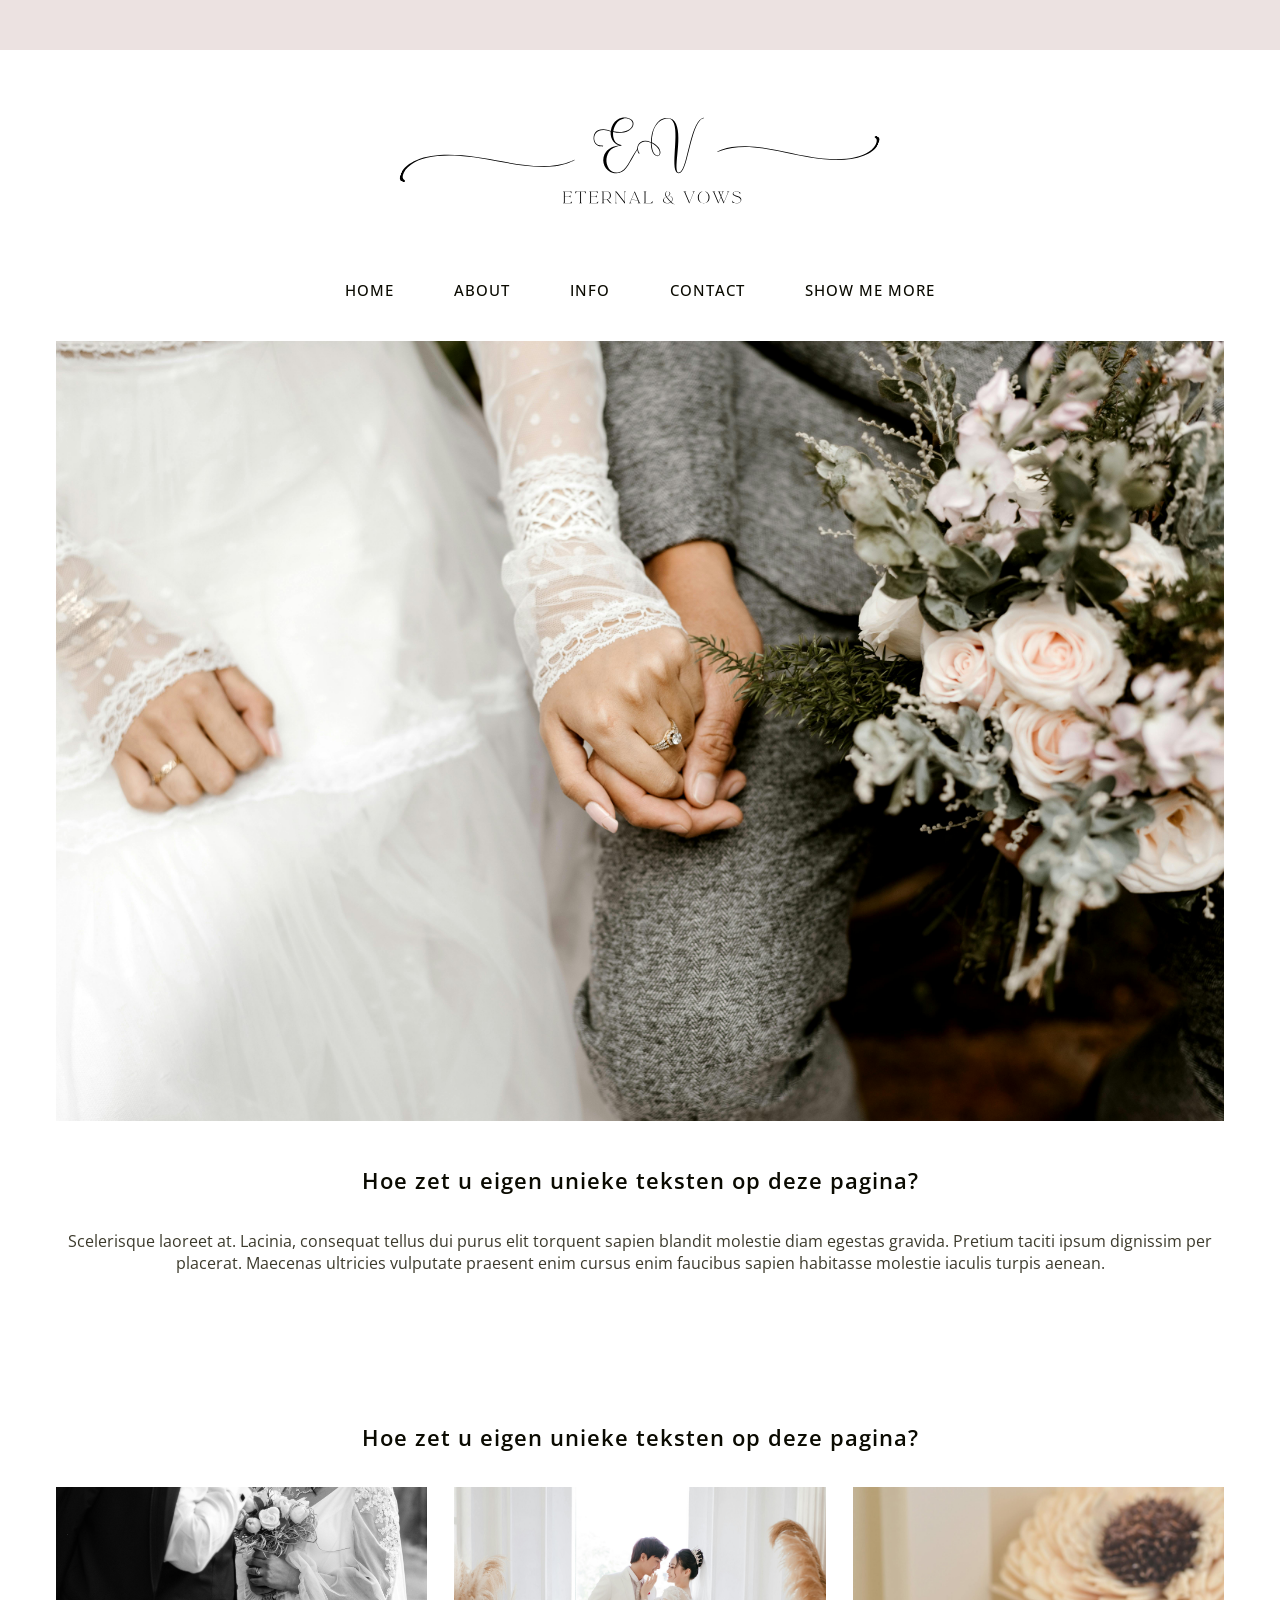
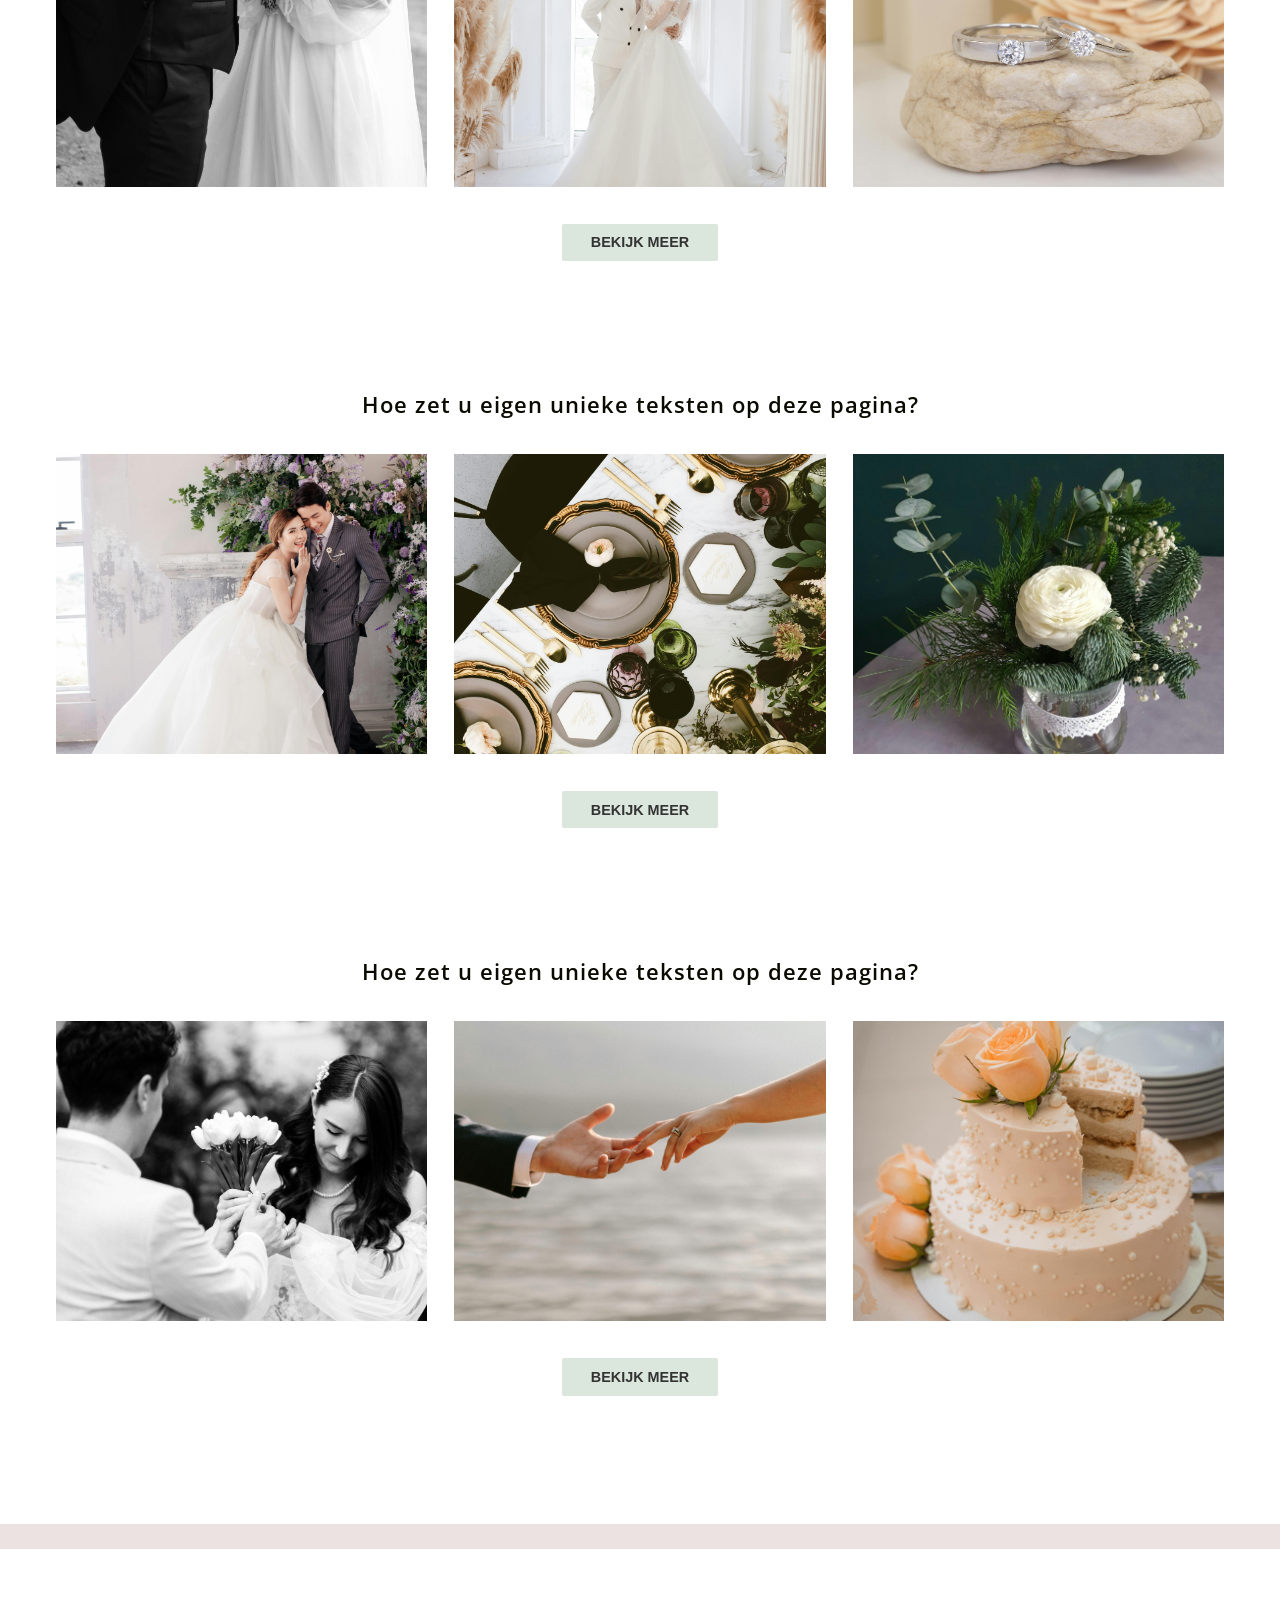
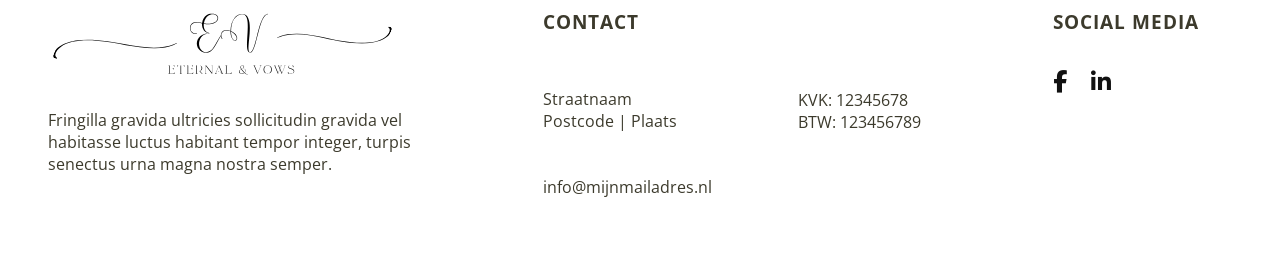
<file: index.html>
<!DOCTYPE html>
<html lang="en">
<head>
    <meta charset="UTF-8">
    <meta name="viewport" content="width=device-width, initial-scale=1.0">
    <title>Eternal Vows Homepage</title>
    <link rel="stylesheet" href="style.css">
    <link href="https://fonts.googleapis.com/css2?family=Open+Sans:wght@400;500;600;700&display=swap" rel="stylesheet">
   <link rel="stylesheet" href="https://cdnjs.cloudflare.com/ajax/libs/font-awesome/6.6.0/css/all.min.css">
</head>
<body>

<!----------- HEADER ------------>

  <header>

    <!-- Header Container -->  
    <div class="container">
      <div class="row">
    <!-- Logo -->
        <h1 class="logo">
          <a href="/"><img src="images/eternalvows-logo.svg" alt="Eternal Vows Logo"></a>
        </h1>

    <!-- Hamburger toggle -->
        <input type="checkbox" id="menu-toggle">
        <label for="menu-toggle" class="menu-icon" aria-label="Open menu">&#9776;</label>

    <!-- Navigation -->
        <nav class="nav-links">
          <label for="menu-toggle" class="close-icon" aria-label="Close menu">&times;</label>
            <ul>
              <li><a href="/">Home</a></li>
              <li><a href="/about">About</a></li>
              <li><a href="/info">Info</a></li>
              <li><a href="/contact">Contact</a></li>
              <li><a href="/more">Show me more</a></li>
            </ul>
        </nav>
      </div>
    </div>

  </header>

<!------------ MAIN ------------>

  <main>

    <!------ Front Image Container ------>
    <section> 
      <div class="fi-container ">
        <div class="row">
    <!-- Front Image -->
          <div class="front-image"> 
           <img src="images/front-image.jpg" alt="Front image">
          </div>
    <!-- Title with text--> 
          <h2>Hoe zet u eigen unieke teksten op deze pagina?</h2>
          <p>Scelerisque laoreet at. Lacinia, consequat tellus dui purus elit torquent sapien blandit molestie diam egestas gravida. Pretium taciti ipsum dignissim per placerat. Maecenas ultricies vulputate praesent enim cursus enim faucibus sapien habitasse molestie iaculis turpis aenean.</p>
        </div>
      </div>
    </section> 

    <!---------- Flexbox Gallery 1 ---------->

    <section class="flex-container">

      <h2>Hoe zet u eigen unieke teksten op deze pagina?</h2>

      <div class="flex-row">
        <div class="gallery-item">
          <img src="images/bwflowers.jpg" alt="Black and white flowers">
        </div>
        <div class="gallery-item">
          <img src="images/happycouple.jpg" alt="Happy Couple">
        </div>
        <div class="gallery-item">
          <img src="images/rings.jpg" alt="Wedding rings">
        </div>
      </div>
     <!-- Gallery Button -->
      <button href="#">BEKIJK MEER</button>

    </section>

    <!---------- Flexbox Gallery 2 ---------->

    <section class="flex-container">

      <h2>Hoe zet u eigen unieke teksten op deze pagina?</h2>

      <div class="flex-row">
        <div class="gallery-item">
          <img src="images/giggling.jpg" alt="Giggling couple">
        </div>
        <div class="gallery-item">
          <img src="images/dinner.jpg" alt="Dinner table">
        </div>
        <div class="gallery-item">
          <img src="images/whiteflower.jpg" alt="White flower">
        </div>
      </div>
     <!-- Gallery Button -->
      <button href="#">BEKIJK MEER</button>

    </section>

    <!---------- Flexbox Gallery 3 ---------->

    <section class="flex-container">

      <h2>Hoe zet u eigen unieke teksten op deze pagina?</h2>

      <div class="flex-row">
        <div class="gallery-item">
          <img src="images/bwcouple.jpg" alt="Black and white couple">
        </div>
        <div class="gallery-item">
          <img src="images/hands.jpg" alt="Hands">
        </div>
        <div class="gallery-item">
          <img src="images/weddingcake.jpg" alt="Weddingcake">
        </div>
      </div>
     <!-- Gallery Button -->
      <button href="#">BEKIJK MEER</button>

    </section>

  </main>

  <!----------------FOOTER -------------->

  <footer>

   <div class="footer-row">

    <div class="footer-item1">
      <h2 class="footer-logo"> 
        <a href="/"><img src="images/footer-logo.svg" alt="Eternal Vows Logo"></a>
      </h2>
      <p class="footer-text">
        Fringilla gravida ultricies sollicitudin gravida vel habitasse luctus habitant tempor integer, turpis senectus urna magna nostra semper.
      </p>
    </div>

    <div class="footer-item2 contact">
      <h3>CONTACT</h3>
      <br></br>
      <p>Straatnaam</p>
      <p>Postcode | Plaats</p>
      <br></br>
      <p>info@mijnmailadres.nl</p>
    </div>

    <div class="footer-item3">
      <div class="kvk">
        <p>KVK: 12345678</p>
        <p>BTW: 123456789</p>
      </div>
    </div>

    <div class="footer-item4">
      <h3>Social Media</h3>
      <div class="social-icons">
        <a href="#" aria-label="Facebook"><i class="fab fa-facebook-f"></i></a>
        <a href="#" aria-label="LinkedIn"><i class="fab fa-linkedin-in"></i></a>
      </div>
    </div>
   </div>

  </footer>
    
</body>
</html>
</file>
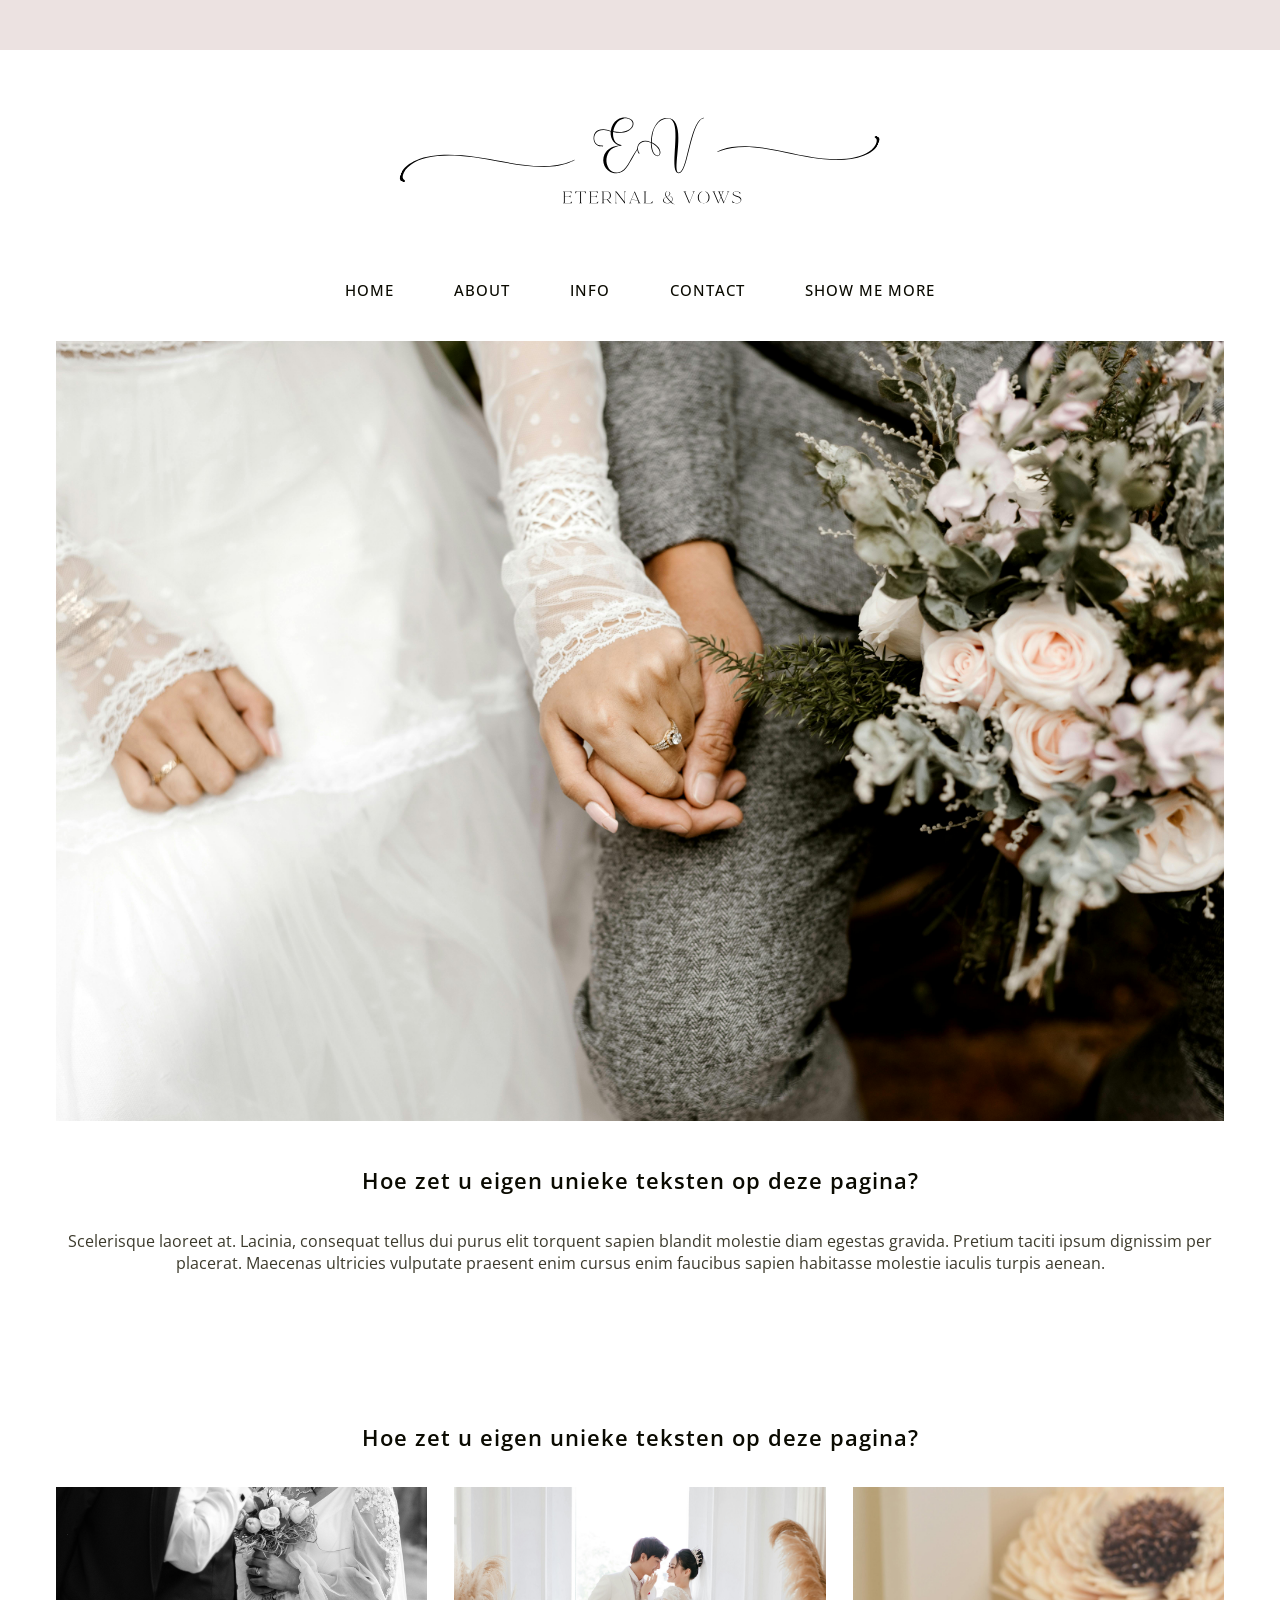
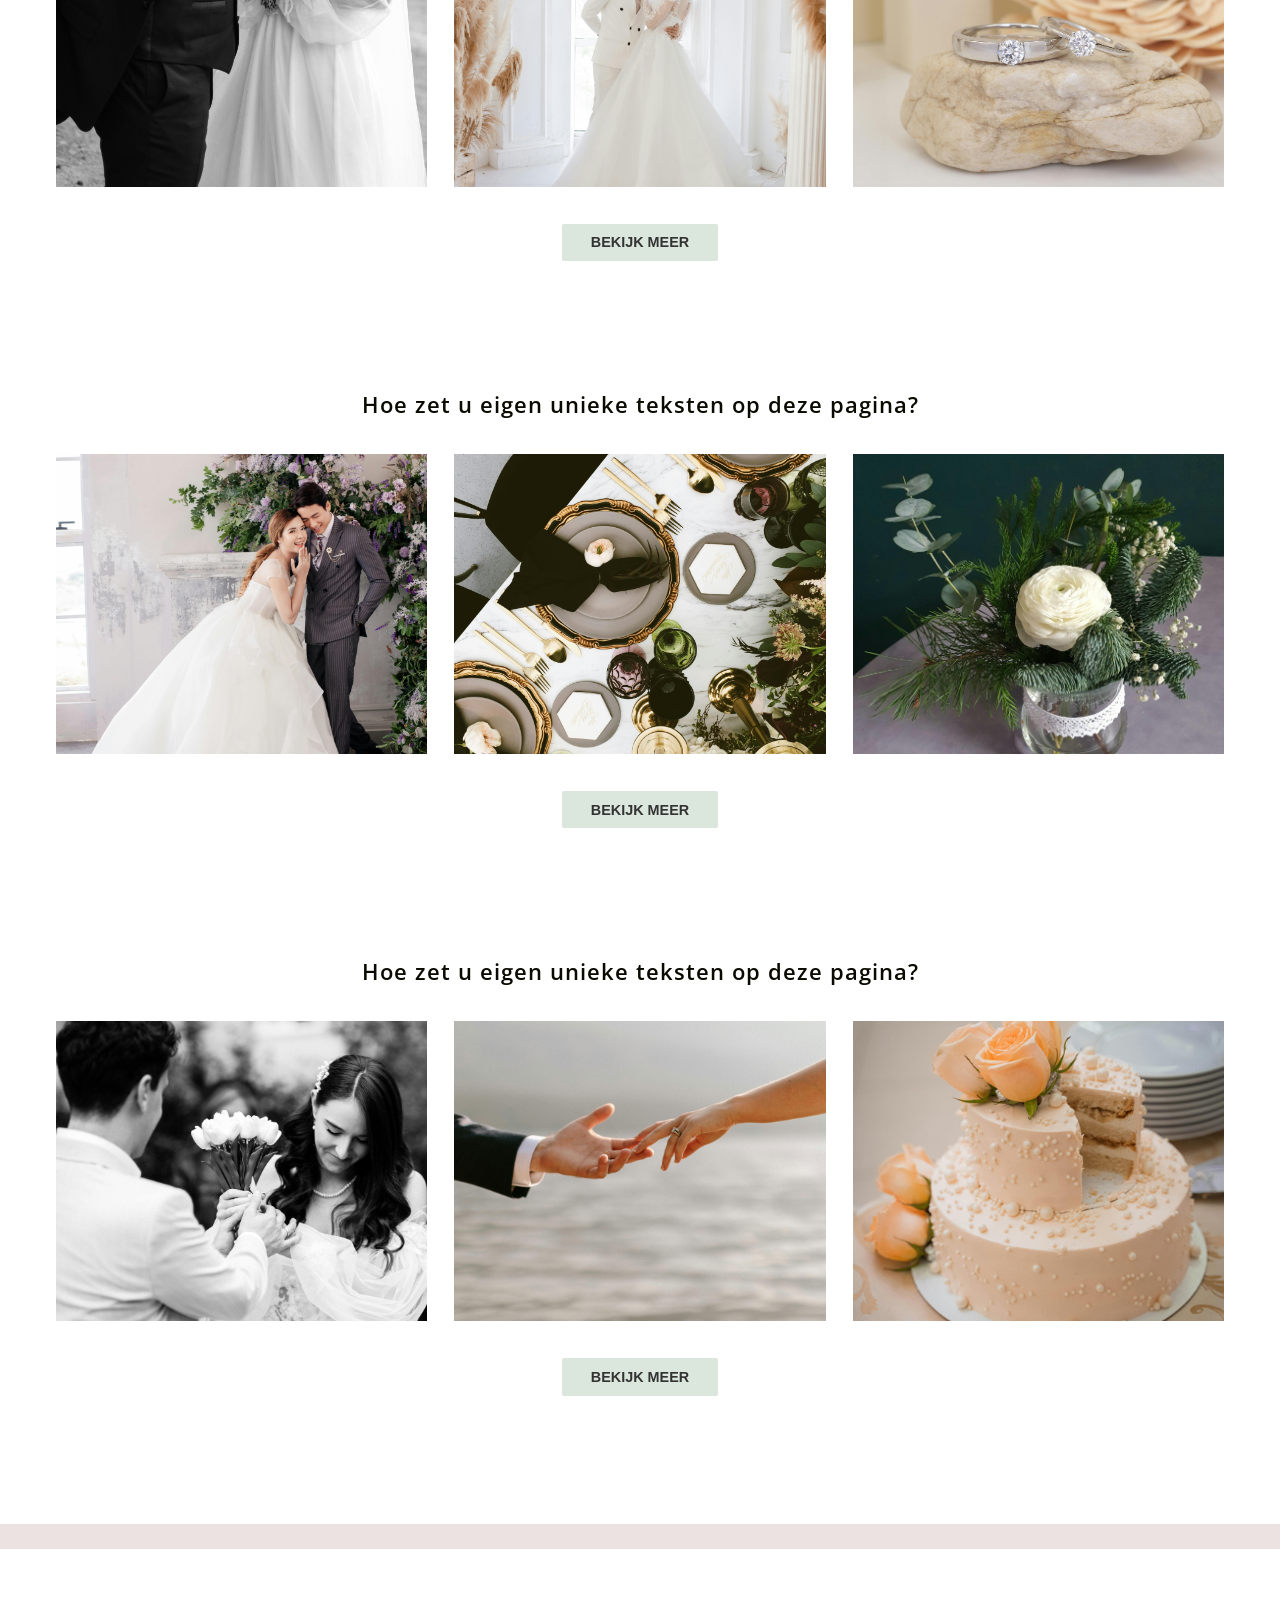
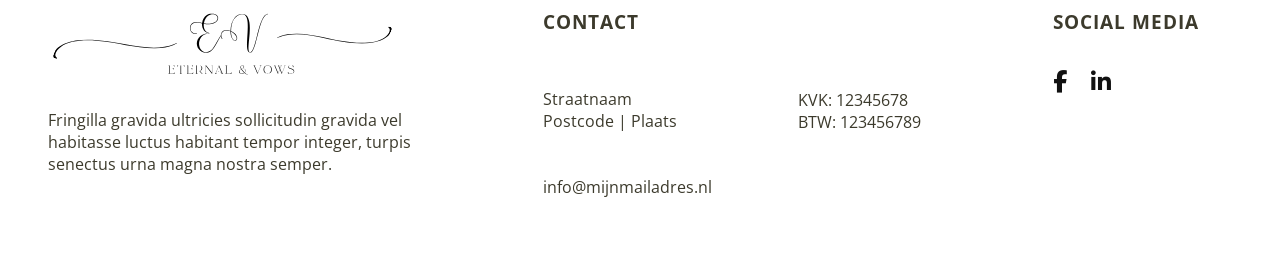
<file: CSS-opdracht-11.html>
<!DOCTYPE html>
<html lang="en">
<head>
    <meta charset="UTF-8">
    <meta name="viewport" content="width=device-width, initial-scale=1.0">
    <title>Eternal Vows Homepage</title>
    <link rel="stylesheet" href="styles-opdracht-11.css">
    <link href="https://fonts.googleapis.com/css2?family=Open+Sans:wght@400;500;600;700&display=swap" rel="stylesheet">
   <link rel="stylesheet" href="https://cdnjs.cloudflare.com/ajax/libs/font-awesome/6.6.0/css/all.min.css">
</head>
<body>

<!----------- HEADER ------------>

  <header>

    <!-- Header Container -->  
    <div class="container">
      <div class="row">
    <!-- Logo -->
        <h1 class="logo">
          <a href="/"><img src="images/eternalvows-logo.svg" alt="Eternal Vows Logo"></a>
        </h1>

    <!-- Hamburger toggle -->
        <input type="checkbox" id="menu-toggle">
        <label for="menu-toggle" class="menu-icon" aria-label="Open menu">&#9776;</label>

    <!-- Navigation -->
        <nav class="nav-links">
          <label for="menu-toggle" class="close-icon" aria-label="Close menu">&times;</label>
            <ul>
              <li><a href="/">Home</a></li>
              <li><a href="/about">About</a></li>
              <li><a href="/info">Info</a></li>
              <li><a href="/contact">Contact</a></li>
              <li><a href="/more">Show me more</a></li>
            </ul>
        </nav>
      </div>
    </div>

  </header>

<!------------ MAIN ------------>

  <main>

    <!------ Front Image Container ------>
    <section> 
      <div class="fi-container ">
        <div class="row">
    <!-- Front Image -->
          <div class="front-image"> 
           <img src="images/front-image.jpg" alt="Front image">
          </div>
    <!-- Title with text--> 
          <h2>Hoe zet u eigen unieke teksten op deze pagina?</h2>
          <p>Scelerisque laoreet at. Lacinia, consequat tellus dui purus elit torquent sapien blandit molestie diam egestas gravida. Pretium taciti ipsum dignissim per placerat. Maecenas ultricies vulputate praesent enim cursus enim faucibus sapien habitasse molestie iaculis turpis aenean.</p>
        </div>
      </div>
    </section> 

    <!---------- Flexbox Gallery 1 ---------->

    <section class="flex-container">

      <h2>Hoe zet u eigen unieke teksten op deze pagina?</h2>

      <div class="flex-row">
        <div class="gallery-item">
          <img src="images/bwflowers.jpg" alt="Black and white flowers">
        </div>
        <div class="gallery-item">
          <img src="images/happycouple.jpg" alt="Happy Couple">
        </div>
        <div class="gallery-item">
          <img src="images/rings.jpg" alt="Wedding rings">
        </div>
      </div>
     <!-- Gallery Button -->
      <button href="#">BEKIJK MEER</button>

    </section>

    <!---------- Flexbox Gallery 2 ---------->

    <section class="flex-container">

      <h2>Hoe zet u eigen unieke teksten op deze pagina?</h2>

      <div class="flex-row">
        <div class="gallery-item">
          <img src="images/giggling.jpg" alt="Giggling couple">
        </div>
        <div class="gallery-item">
          <img src="images/dinner.jpg" alt="Dinner table">
        </div>
        <div class="gallery-item">
          <img src="images/whiteflower.jpg" alt="White flower">
        </div>
      </div>
     <!-- Gallery Button -->
      <button href="#">BEKIJK MEER</button>

    </section>

    <!---------- Flexbox Gallery 3 ---------->

    <section class="flex-container">

      <h2>Hoe zet u eigen unieke teksten op deze pagina?</h2>

      <div class="flex-row">
        <div class="gallery-item">
          <img src="images/bwcouple.jpg" alt="Black and white couple">
        </div>
        <div class="gallery-item">
          <img src="images/hands.jpg" alt="Hands">
        </div>
        <div class="gallery-item">
          <img src="images/weddingcake.jpg" alt="Weddingcake">
        </div>
      </div>
     <!-- Gallery Button -->
      <button href="#">BEKIJK MEER</button>

    </section>

  </main>

  <!----------------FOOTER -------------->

  <footer>

   <div class="footer-row">

    <div class="footer-item1">
      <h2 class="footer-logo"> 
        <a href="/"><img src="images/footer-logo.svg" alt="Eternal Vows Logo"></a>
      </h2>
      <p class="footer-text">
        Fringilla gravida ultricies sollicitudin gravida vel habitasse luctus habitant tempor integer, turpis senectus urna magna nostra semper.
      </p>
    </div>

    <div class="footer-item2 contact">
      <h3>CONTACT</h3>
      <br></br>
      <p>Straatnaam</p>
      <p>Postcode | Plaats</p>
      <br></br>
      <p>info@mijnmailadres.nl</p>
    </div>

    <div class="footer-item3">
      <div class="kvk">
        <p>KVK: 12345678</p>
        <p>BTW: 123456789</p>
      </div>
    </div>

    <div class="footer-item4">
      <h3>Social Media</h3>
      <div class="social-icons">
        <a href="#" aria-label="Facebook"><i class="fab fa-facebook-f"></i></a>
        <a href="#" aria-label="LinkedIn"><i class="fab fa-linkedin-in"></i></a>
      </div>
    </div>
   </div>

  </footer>
    
</body>
</html>
</file>
<file: style.css>
/* ------------------- Base ---------------------*/
* {
  margin: 0;
  box-sizing: border-box;
  list-style: none;
}

body {
  font-family: 'Open Sans', sans-serif;
  color: #3c3a2c;
  overflow-x: hidden; /* voorkomt horizontaal scrollen */
}

h2 {
  font-size: 1.4rem;
  letter-spacing: 1px;
  font-weight: 600;
  color: #0a0a01;
  text-align: center;
  margin: 2em 0 1.5em;
}

h3 {
  text-transform: uppercase;
  font-weight: 700;
  margin-bottom: 10px;
  letter-spacing: 1px;
}

button {
  background-color: #dbe7dc;
  color: #333;
  font-size: 0.9rem;
  font-weight: 600;
  padding: 0.75em 2em;
  border-radius: 2px;
  border: none;
  transition: background-color 0.3s ease;
}

button:hover {
  background-color: #c4d6c5;
}

/* ------------------- HEADER ------------------ */
header {
  border-top: 50px solid #ece2e1;
  width: 100%;
}

.row {
  max-width: 1200px;
  margin: 0 auto;
  display: flex;
  flex-direction: column;
  align-items: center;
  text-align: center;
  padding: 20px 0;
}

/* logo */
.logo img {
  max-width: 100%;
  height: auto;
}

/* Hide checkbox */
#menu-toggle {
  display: none;
}

/* Hamburger icon */
.menu-icon {
  font-size: 2rem;
  cursor: pointer;
  display: none;
}

/* Navigation */
.nav-links {
  display: flex;
  justify-content: space-around;
  flex-wrap: wrap;
}

.nav-links ul {
  display: flex;
  gap: 60px;
  padding: 0;
}

.nav-links a {
  text-decoration: none;
  font-size: 0.95rem;
  letter-spacing: 1px;
  color: #0a0a01;
  font-weight: 500;
  text-transform: uppercase;
}

.nav-links a:hover {
  border-bottom: 2px solid #a3c2a3; /* only the underline changes color */
}

/* Close button */
.close-icon {
  display: none;
  font-size: 2rem;
  cursor: pointer;
  margin-bottom: 1rem;
}

/* ------------------- FRONT IMAGE ------------------ */
.fi-container {
  max-width: 1200px;
  margin: 0 auto;
  padding: 0 1rem 4em;
}

.front-image img {
  width: 100%;
  height: auto;
  display: block;
}

/* ----------------- FLEX CONTAINERS ---------------- */
.flex-container {
  text-align: center;
  margin: 4em auto;
  max-width: 1200px;
  padding: 0 1rem 4em;
}

.flex-row {
  display: flex;
  justify-content: center;
  flex-wrap: wrap;
  gap: 1.7em;
  margin: 2em 0;
}

/* ----------------- IMAGE GALLERIES ---------------- */

.gallery-item {
  flex: 1 1 30%;
  min-width: 250px;
}

.gallery-item img {
  width: 100%;
  height: 300px;
  object-fit: cover;
  transition: transform 0.5s ease, opacity 0.5s ease;
}

.gallery-item img:hover {
  transform: scale(1.05);
  opacity: 0.9;
}

/* ------------------- FOOTER ------------------ */
footer {
  width: 100%;
  border-top: 25px solid #ece2e1;
}

/* flexbox */
.footer-row {
  max-width: 1200px;
  margin: 0 auto;
  display: flex;
  flex-wrap: wrap;
  flex-direction: row;
  justify-content: space-around;
  padding: 60px 0px;
}

.footer-item1 {
  flex-basis: 40%;
}

.footer-item2 {
  flex-basis: 20%;
}

.footer-item3 {
  flex-basis: 20%;
}

.footer-item4 {
  flex-basis: 15%;
}

/* logo */
h2.footer-logo {
  margin: 0px;
  text-align: left;
}

.footer-logo img {
  width: 73%;
}

/* footer text */
.footer-text {
  width: 80%;
}

/* Contact */ 
.kvk { 
  padding-top: 5em; 
}

/* Socials */ 
.social-icons {
  display: flex;
  gap: 1.5rem;
  margin-top: 2em;
}

.social-icons a {
  font-size: 1.4rem;
  color: #111;
  transition: color 0.3s;
}

.social-icons a:hover {
  color: #c4d6c5;
}

/* ---------------------- RESPONSIVE --------------------- */

/* ---------- SMALL PHONES ------------- */
@media (max-width: 425px) {

  /* h2 and p */
  h2, p {
    text-align: left;
  }

  h2 {
   font-size: 1.1rem;
  }

  /* Navigation */
  .menu-icon {
    display: block;
  }

  .close-icon {
    display: block;
  } 

  .nav-links {
    display: none;
    position: fixed;
    top: 0;
    left: 0;
    width: 100%;
    height: 100vh;
    background: #fff;
    flex-direction: column;
    align-items: center;
    justify-content: center;
    gap: 2rem;
    z-index: 10;
    opacity: 0;
    transform: translateY(-20px);
    transition: all 0.4s ease;
  }

  .nav-links ul {
    flex-direction: column;
    gap: 1.5rem;
    padding: 0;
  }

  .nav-links a {
    font-size: 1.3rem;
    text-transform: uppercase;
    font-weight: 600;
    color: #0a0a01;
    letter-spacing: 1px;
  }

  /* Als checkbox is aangevinkt → toon menu */
  #menu-toggle:checked ~ .nav-links {
    display: flex;
    opacity: 1;
    transform: translateY(0);
  }

  /* Toon sluit-icoon bij open menu */
  #menu-toggle:checked + .menu-icon {
    display: none;
  }
  
  #menu-toggle:checked ~ .close-icon {
    display: block;
    position: fixed;
    top: 20px;
    left: 20px;
  }

  /* Flexcontainer */

  .flex-container {
    margin: 2em 0px;
  } 

  .flex-row {
    flex-direction: column;
    align-items: center;
  }

  .gallery-item img {
    height: auto;
  }

  .flex-container, .fi-container { 
    padding-bottom: 0px; 
  }

  /* Footer */
  .footer-logo img {
    width: 90%;
  }
}

/*------------- TABLETS ----------------*/
@media (max-width: 768px) {

  /* Flexcontainer */
  .gallery-item {
    flex: 1;
    min-width: 0px;
  }

  /* Footer */
  .footer-logo img {
    width: 282px;
  }
  .footer-item1, .footer-item2, .footer-item3, .footer-item4 {
    flex: 1 1 90%;
    margin-bottom: 40px;
  }
  .kvk {
    padding-top: 0px; 
  }
}

/*------------- DESKTOP ----------------*/

@media (max-width: 1024px) {

/* Footer */
  .footer-row {
    padding: 60px 20px;
  }
}
</file>
<file: styles-opdracht-11.css>
/* ------------------- Base ---------------------*/
* {
  margin: 0;
  box-sizing: border-box;
  list-style: none;
}

body {
  font-family: 'Open Sans', sans-serif;
  color: #3c3a2c;
  overflow-x: hidden; /* voorkomt horizontaal scrollen */
}

h2 {
  font-size: 1.4rem;
  letter-spacing: 1px;
  font-weight: 600;
  color: #0a0a01;
  text-align: center;
  margin: 2em 0 1.5em;
}

h3 {
  text-transform: uppercase;
  font-weight: 700;
  margin-bottom: 10px;
  letter-spacing: 1px;
}

button {
  background-color: #dbe7dc;
  color: #333;
  font-size: 0.9rem;
  font-weight: 600;
  padding: 0.75em 2em;
  border-radius: 2px;
  border: none;
  transition: background-color 0.3s ease;
}

button:hover {
  background-color: #c4d6c5;
}

/* ------------------- HEADER ------------------ */
header {
  border-top: 50px solid #ece2e1;
  width: 100%;
}

.row {
  max-width: 1200px;
  margin: 0 auto;
  display: flex;
  flex-direction: column;
  align-items: center;
  text-align: center;
  padding: 20px 0;
}

/* logo */
.logo img {
  max-width: 100%;
  height: auto;
}

/* Hide checkbox */
#menu-toggle {
  display: none;
}

/* Hamburger icon */
.menu-icon {
  font-size: 2rem;
  cursor: pointer;
  display: none;
}

/* Navigation */
.nav-links {
  display: flex;
  justify-content: space-around;
  flex-wrap: wrap;
}

.nav-links ul {
  display: flex;
  gap: 60px;
  padding: 0;
}

.nav-links a {
  text-decoration: none;
  font-size: 0.95rem;
  letter-spacing: 1px;
  color: #0a0a01;
  font-weight: 500;
  text-transform: uppercase;
}

.nav-links a:hover {
  border-bottom: 2px solid #a3c2a3; /* only the underline changes color */
}

/* Close button */
.close-icon {
  display: none;
  font-size: 2rem;
  cursor: pointer;
  margin-bottom: 1rem;
}

/* ------------------- FRONT IMAGE ------------------ */
.fi-container {
  max-width: 1200px;
  margin: 0 auto;
  padding: 0 1rem 4em;
}

.front-image img {
  width: 100%;
  height: auto;
  display: block;
}

/* ----------------- FLEX CONTAINERS ---------------- */
.flex-container {
  text-align: center;
  margin: 4em auto;
  max-width: 1200px;
  padding: 0 1rem 4em;
}

.flex-row {
  display: flex;
  justify-content: center;
  flex-wrap: wrap;
  gap: 1.7em;
  margin: 2em 0;
}

/* ----------------- IMAGE GALLERIES ---------------- */

.gallery-item {
  flex: 1 1 30%;
  min-width: 250px;
}

.gallery-item img {
  width: 100%;
  height: 300px;
  object-fit: cover;
  transition: transform 0.5s ease, opacity 0.5s ease;
}

.gallery-item img:hover {
  transform: scale(1.05);
  opacity: 0.9;
}

/* ------------------- FOOTER ------------------ */
footer {
  width: 100%;
  border-top: 25px solid #ece2e1;
}

/* flexbox */
.footer-row {
  max-width: 1200px;
  margin: 0 auto;
  display: flex;
  flex-wrap: wrap;
  flex-direction: row;
  justify-content: space-around;
  padding: 60px 0px;
}

.footer-item1 {
  flex-basis: 40%;
}

.footer-item2 {
  flex-basis: 20%;
}

.footer-item3 {
  flex-basis: 20%;
}

.footer-item4 {
  flex-basis: 15%;
}

/* logo */
h2.footer-logo {
  margin: 0px;
  text-align: left;
}

.footer-logo img {
  width: 73%;
}

/* footer text */
.footer-text {
  width: 80%;
}

/* Contact */ 
.kvk { 
  padding-top: 5em; 
}

/* Socials */ 
.social-icons {
  display: flex;
  gap: 1.5rem;
  margin-top: 2em;
}

.social-icons a {
  font-size: 1.4rem;
  color: #111;
  transition: color 0.3s;
}

.social-icons a:hover {
  color: #c4d6c5;
}

/* ---------------------- RESPONSIVE --------------------- */

/* ---------- SMALL PHONES ------------- */
@media (max-width: 425px) {

  /* h2 and p */
  h2, p {
    text-align: left;
  }

  h2 {
   font-size: 1.1rem;
  }

  /* Navigation */
  .menu-icon {
    display: block;
  }

  .close-icon {
    display: block;
  } 

  .nav-links {
    display: none;
    position: fixed;
    top: 0;
    left: 0;
    width: 100%;
    height: 100vh;
    background: #fff;
    flex-direction: column;
    align-items: center;
    justify-content: center;
    gap: 2rem;
    z-index: 10;
    opacity: 0;
    transform: translateY(-20px);
    transition: all 0.4s ease;
  }

  .nav-links ul {
    flex-direction: column;
    gap: 1.5rem;
    padding: 0;
  }

  .nav-links a {
    font-size: 1.3rem;
    text-transform: uppercase;
    font-weight: 600;
    color: #0a0a01;
    letter-spacing: 1px;
  }

  /* Als checkbox is aangevinkt → toon menu */
  #menu-toggle:checked ~ .nav-links {
    display: flex;
    opacity: 1;
    transform: translateY(0);
  }

  /* Toon sluit-icoon bij open menu */
  #menu-toggle:checked + .menu-icon {
    display: none;
  }
  
  #menu-toggle:checked ~ .close-icon {
    display: block;
    position: fixed;
    top: 20px;
    left: 20px;
  }

  /* Flexcontainer */

  .flex-container {
    margin: 2em 0px;
  } 

  .flex-row {
    flex-direction: column;
    align-items: center;
  }

  .gallery-item img {
    height: auto;
  }

  .flex-container, .fi-container { 
    padding-bottom: 0px; 
  }

  /* Footer */
  .footer-logo img {
    width: 90%;
  }
}

/*------------- TABLETS ----------------*/
@media (max-width: 768px) {

  /* Flexcontainer */
  .gallery-item {
    flex: 1;
    min-width: 0px;
  }

  /* Footer */
  .footer-logo img {
    width: 282px;
  }
  .footer-item1, .footer-item2, .footer-item3, .footer-item4 {
    flex: 1 1 90%;
    margin-bottom: 40px;
  }
  .kvk {
    padding-top: 0px; 
  }
}

/*------------- DESKTOP ----------------*/

@media (max-width: 1024px) {

/* Footer */
  .footer-row {
    padding: 60px 20px;
  }
}
</file>
